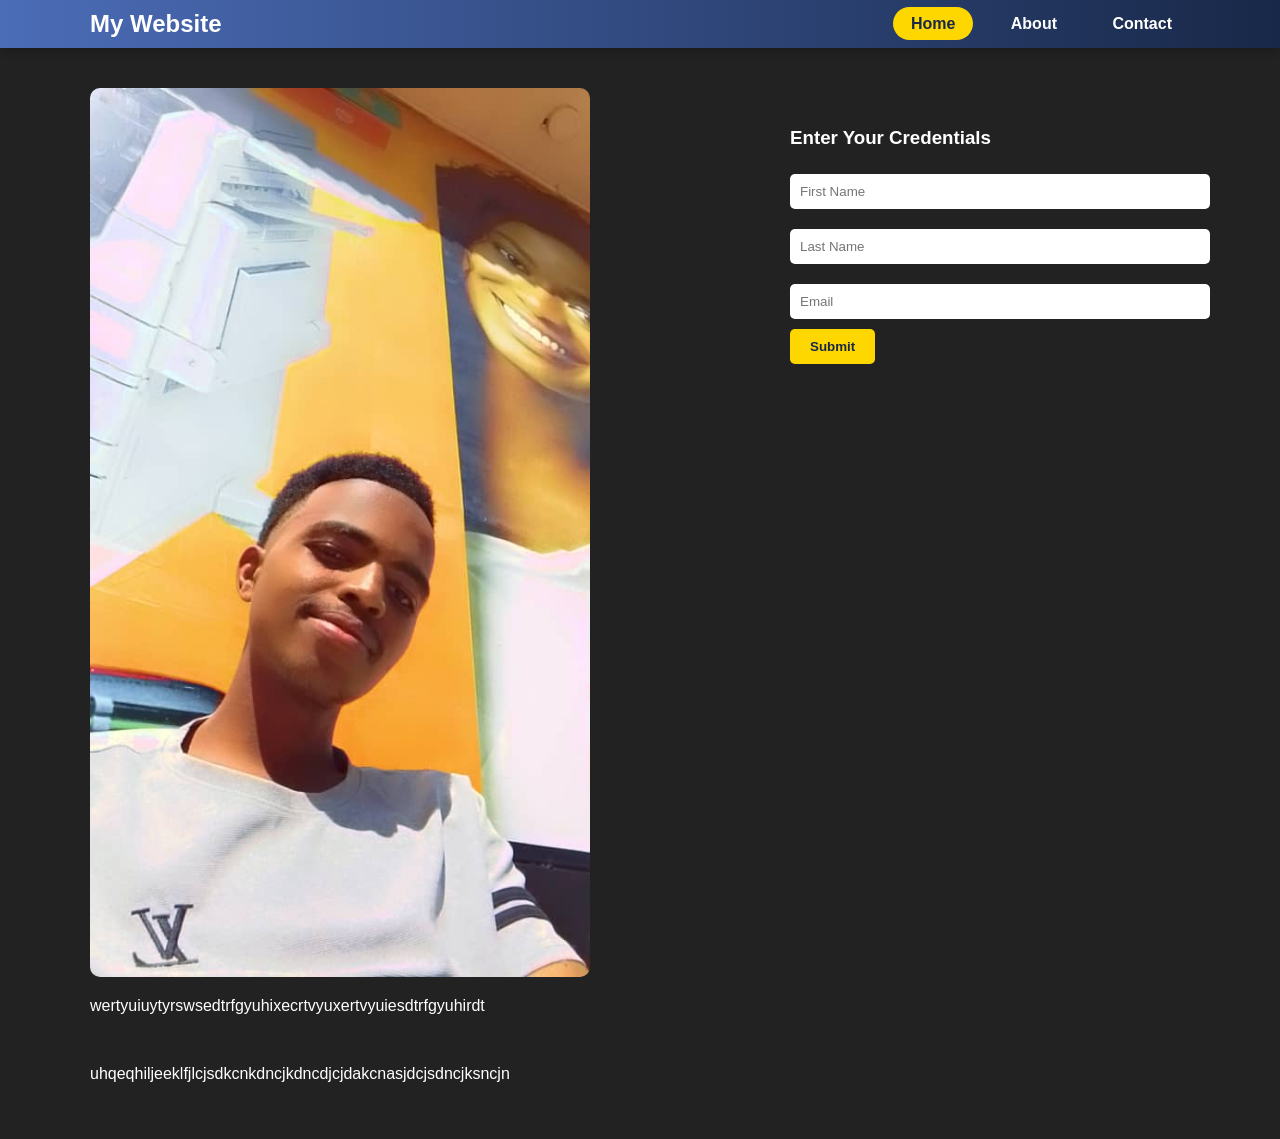
<file: index.html>
<!DOCTYPE html>
<html lang="en">
<head>
  <meta charset="UTF-8" />
  <meta name="viewport" content="width=device-width, initial-scale=1.0" />
  <title>Profile</title>
  <link rel="stylesheet" href="profile.css" />
</head>
<body>
  <!-- Navbar -->
  <nav>
    <div class="nav-container">
      <div class="logo">My Website</div>
      <div class="nav-links">
        <a href="profile.html" class="active">Home</a>
        <a href="about.html">About</a>
        <a href="contact.html">Contact</a>
      </div>
    </div>
  </nav>

  <!-- Profile Section -->
  

  <!-- Footer Section -->
  <footer>
    <div class="footer-container">
      <div class="footer-left">
        <img src="image.jpg" alt="Footer Image">
        <p>wertyuiuytyrswsedtrfgyuhixecrtvyuxertvyuiesdtrfgyuhirdt</p><br>
        <p>uhqeqhiljeeklfjlcjsdkcnkdncjkdncdjcjdakcnasjdcjsdncjksncjn</p>
      </div>
      <div class="footer-right">
        <h3>Enter Your Credentials</h3>
        <form>
          <input type="text" placeholder="First Name" required>
          <input type="text" placeholder="Last Name" required>
          <input type="email" placeholder="Email" required>
          <button type="submit">Submit</button>
        </form>
      </div>
    </div>
  </footer>
</body>
</html>
</file>
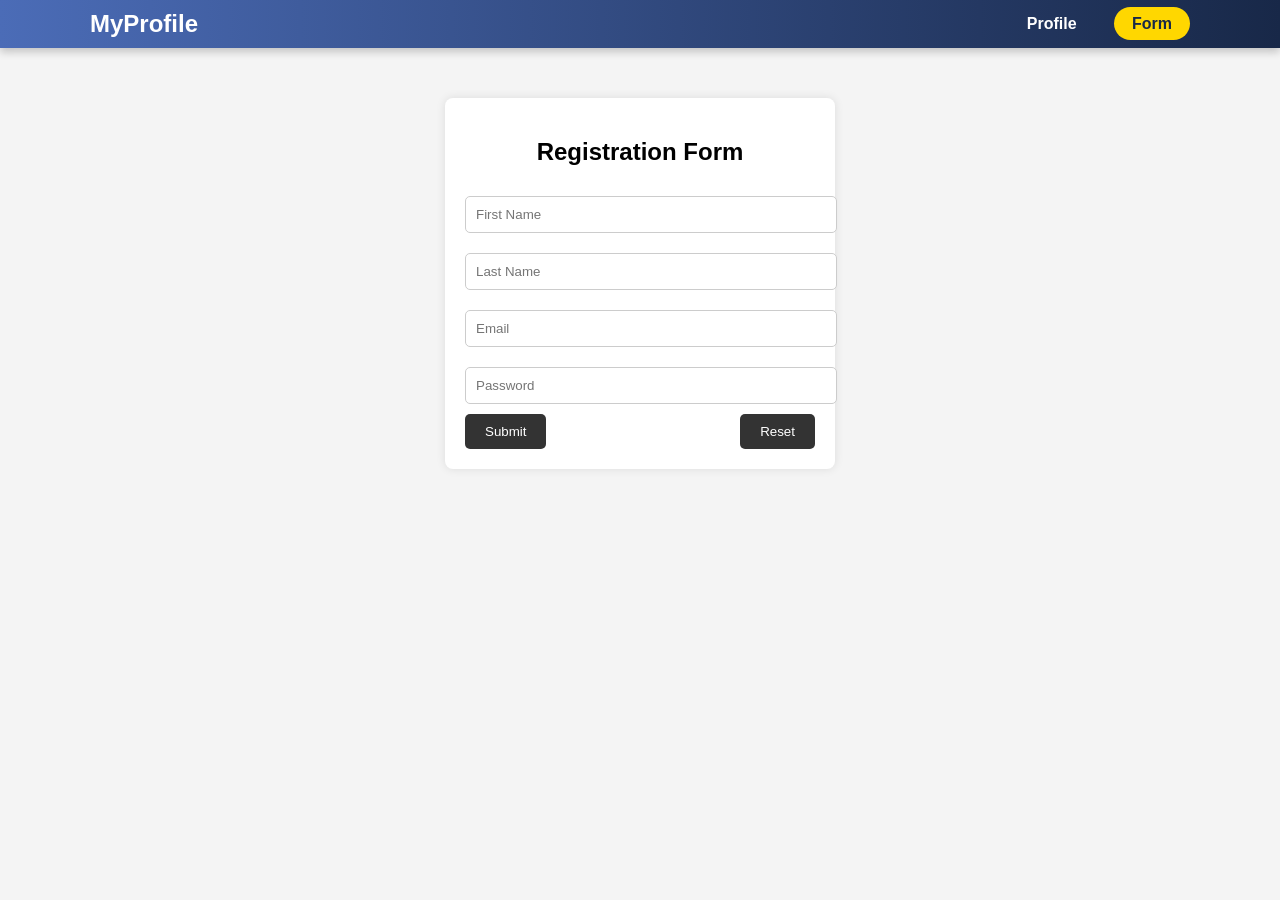
<file: form.html>
<!DOCTYPE html>
<html lang="en">
<head>
  <meta charset="UTF-8" />
  <meta name="viewport" content="width=device-width, initial-scale=1.0" />
  <title>Form</title>
  <link rel="stylesheet" href="form.css" />
</head>
<body>
  <nav>
    <div class="nav-container">
      <div class="logo">MyProfile</div>
      <div class="nav-links">
        <a href="profile.html">Profile</a>
        <a href="form.html" class="active">Form</a>
      </div>
    </div>
  </nav>

  <form>
    <h2>Registration Form</h2>
    <input type="text" placeholder="First Name" required />
    <input type="text" placeholder="Last Name" required />
    <input type="email" placeholder="Email" required />
    <input type="password" placeholder="Password" required />

    <div class="btn-row">
      <button type="submit">Submit</button>
      <button type="reset">Reset</button>
    </div>
  </form>
</body>
</html>
</file>
<file: profile.css>
body {
  font-family: Arial, sans-serif;
  margin: 0;
  padding: 0;
  background: #f4f4f4;
}

/* Navbar */
nav {
  background: linear-gradient(90deg, #4b6cb7, #182848);
  padding: 10px 0;
  box-shadow: 0 4px 8px rgba(0,0,0,0.2);
  position: sticky;
  top: 0;
}

.nav-container {
  width: 90%;
  max-width: 1100px;
  margin: 0 auto;
  display: flex;
  justify-content: space-between;
  align-items: center;
}

.logo {
  color: #fff;
  font-size: 24px;
  font-weight: bold;
}

.nav-links a {
  color: #fff;
  margin-left: 15px;
  padding: 8px 18px;
  border-radius: 25px;
  text-decoration: none;
  font-weight: 600;
  transition: all 0.3s ease;
}

.nav-links a:hover {
  background-color: #ffd700;
  color: #182848;
}

.nav-links a.active {
  background-color: #ffd700;
  color: #182848;
}

/* Profile Section */
.profile-container {
  display: flex;
  flex-direction: column;
  align-items: center;
  margin: 40px 0;
}

.profile-pic {
  width: 120px;
  height: 120px;
  border-radius: 50%;
  margin-bottom: 15px;
  background-image: url('image.jpg'); /* Profile image */
  background-size: cover;
  background-position: center;
  background-repeat: no-repeat;
}

/* Button */
.btn {
  padding: 10px 20px;
  background: #333;
  color: white;
  text-decoration: none;
  border-radius: 5px;
  margin-top: 20px;
}

/* Footer */
footer {
  background: #222;
  color: white;
  padding: 40px 20px;
}

.footer-container {
  display: flex;
  flex-wrap: wrap;
  justify-content: space-between;
  max-width: 1100px;
  margin: 0 auto;
}

.footer-left img {
  width: 100%;
  max-width: 500px;
  border-radius: 10px;
}

.footer-right {
  max-width: 400px;
  margin-top: 20px;
}

.footer-right h3 {
  margin-bottom: 15px;
}

.footer-right form input {
  width: 100%;
  padding: 10px;
  margin: 10px 0;
  border-radius: 5px;
  border: none;
}

.footer-right form button {
  padding: 10px 20px;
  background: #ffd700;
  color: #182848;
  border: none;
  border-radius: 5px;
  cursor: pointer;
  font-weight: bold;
}

/* Responsive */
@media (max-width: 900px) {
  .footer-container {
    flex-direction: column;
    align-items: center;
  }

  .footer-left img {
    max-width: 100%;
    margin-bottom: 20px;
  }

  .footer-right {
    max-width: 100%;
  }
}
</file>
<file: form.css>
body {
  font-family: Arial, sans-serif;
  margin: 0;
  padding: 0;
  background: #f4f4f4;
}

/* Navigation Bar */
nav {
  background: linear-gradient(90deg, #4b6cb7, #182848);
  padding: 10px 0;
  box-shadow: 0 4px 8px rgba(0,0,0,0.2);
  position: sticky;
  top: 0;
}

.nav-container {
  width: 90%;
  max-width: 1100px;
  margin: 0 auto;
  display: flex;
  justify-content: space-between;
  align-items: center;
}

.logo {
  color: #fff;
  font-size: 24px;
  font-weight: bold;
}

.nav-links a {
  color: #fff;
  margin-left: 15px;
  padding: 8px 18px;
  border-radius: 25px;
  text-decoration: none;
  font-weight: 600;
  transition: all 0.3s ease;
}

.nav-links a:hover {
  background-color: #ffd700;
  color: #182848;
}

.nav-links a.active {
  background-color: #ffd700;
  color: #182848;
}

/* Form */
form {
  max-width: 350px;
  margin: 50px auto;
  background: white;
  padding: 20px;
  border-radius: 8px;
  box-shadow: 0 0 10px rgba(0,0,0,0.1);
}

form h2 {
  text-align: center;
}

form input {
  width: 100%;
  padding: 10px;
  margin: 10px 0;
  border-radius: 5px;
  border: 1px solid #ccc;
}

.btn-row {
  display: flex;
  justify-content: space-between;
}

button {
  padding: 10px 20px;
  background: #333;
  color: white;
  border: none;
  border-radius: 5px;
  cursor: pointer;
  transition: background 0.3s ease;
}

button:hover {
  background: #555;
}
</file>
